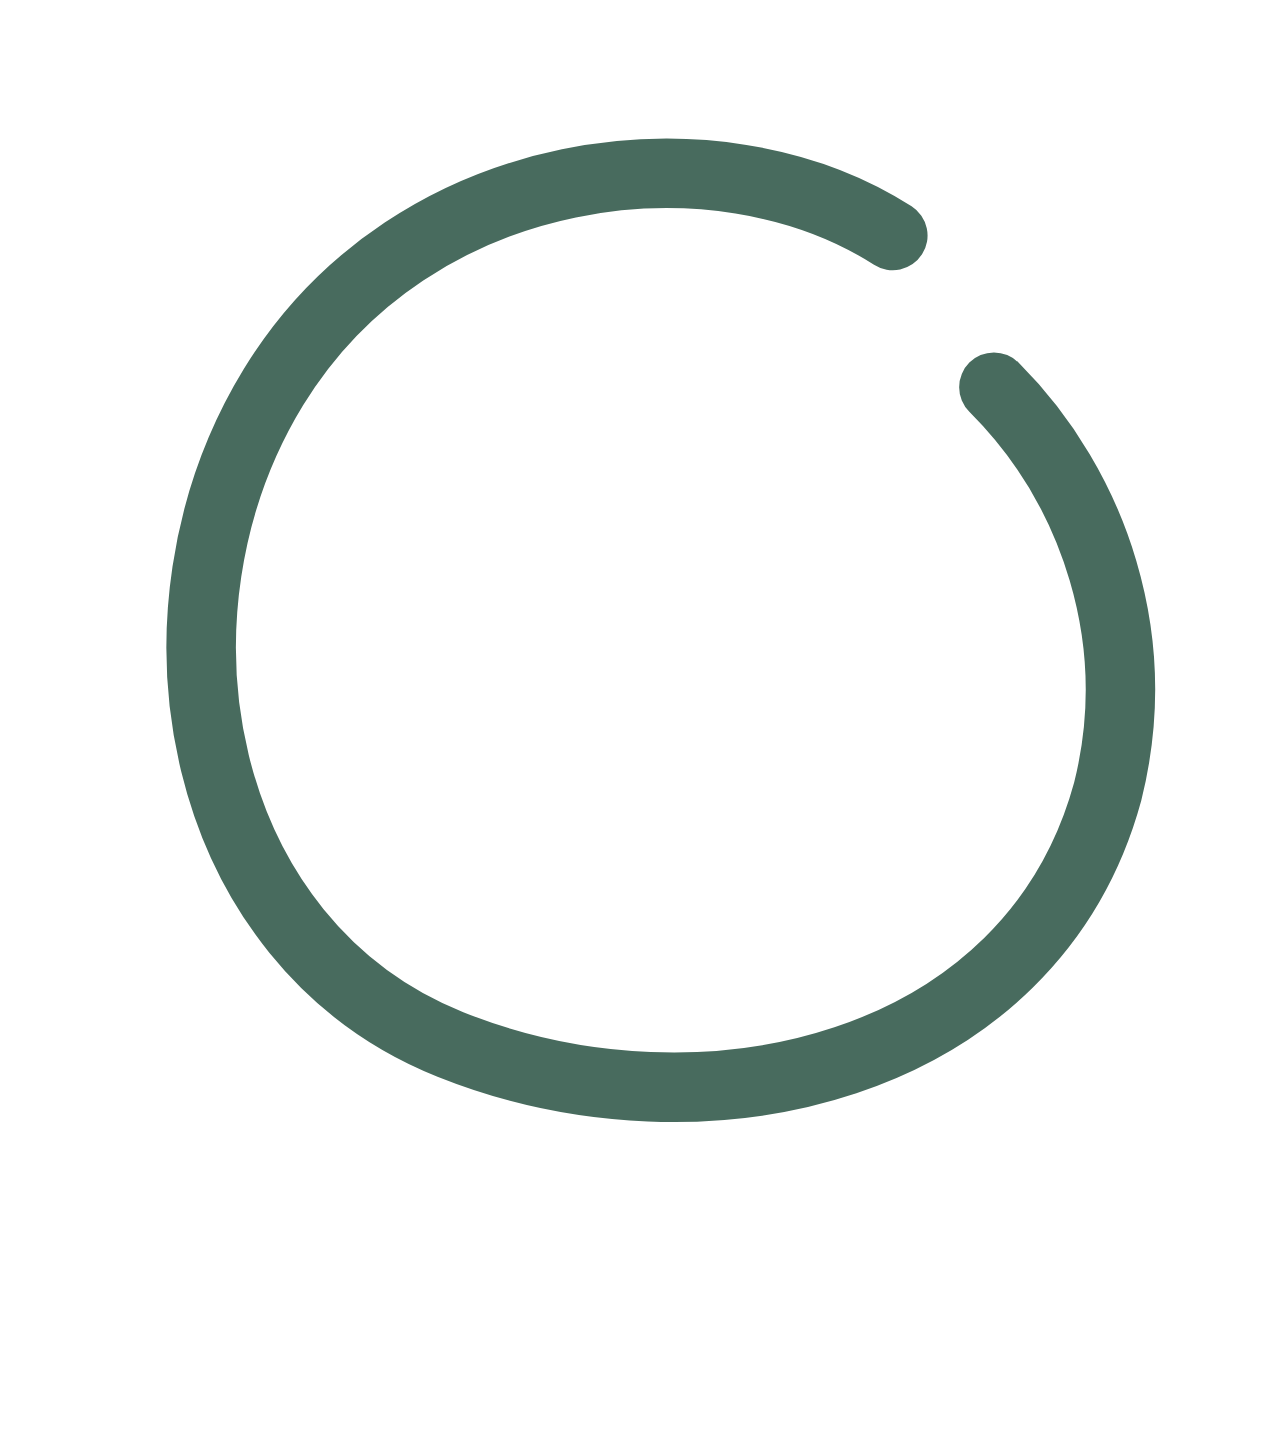
<file: template.html>
<!DOCTYPE html>
<html lang="ru">
<head>
<meta charset="utf-8">
<meta name="viewport" content="width=device-width, initial-scale=1, viewport-fit=cover">
<meta name="theme-color" content="#EEF5EF">
<meta name="color-scheme" content="light">
<meta name="description" content="Summit — офлайн-курс «Экономический анализ»: 15 тем, конспекты, бесконечный тренажёр, аналитика и сертификат.">
<title>Summit · Экономический анализ</title>
<link rel="icon" href="data:image/svg+xml,%3Csvg xmlns='http://www.w3.org/2000/svg' viewBox='0 0 40 40'%3E%3Crect x='1' y='1' width='38' height='38' rx='11' fill='%2330463E'/%3E%3Ccircle cx='27' cy='13' r='3.2' fill='%23D6B86E'/%3E%3Cpath d='M8 28.5l7.5-11 4.2 6 3.3-4.3 9 9.3' fill='none' stroke='%23F7F8F5' stroke-width='2.2' stroke-linecap='round' stroke-linejoin='round'/%3E%3C/svg%3E">
<style>
/*__STYLES__*/
</style>
</head>
<body data-screen="boot">
<!--
  Summit Academy · Interactive course "Cash Flow Analysis"
  A single self-contained offline file: HTML, CSS, JavaScript, SVG art, quiz data.
  No external fonts, images, libraries or network requests.
-->

<!-- Shared SVG gradients (referenced by id across components) -->
<svg width="0" height="0" style="position:absolute" aria-hidden="true" focusable="false">
  <defs>
    <linearGradient id="ringGrad" x1="0" y1="0" x2="1" y2="1"><stop offset="0" stop-color="#9CB7A4"/><stop offset=".6" stop-color="#6F9584"/><stop offset="1" stop-color="#486B5E"/></linearGradient>
    <linearGradient id="scoreGrad" x1="0" y1="0" x2="1" y2="1"><stop offset="0" stop-color="#D6B86E"/><stop offset=".45" stop-color="#9CB7A4"/><stop offset="1" stop-color="#486B5E"/></linearGradient>
    <linearGradient id="gaugeGrad" x1="0" y1="0" x2="1" y2="0"><stop offset="0" stop-color="#C9D8CD"/><stop offset=".5" stop-color="#6F9584"/><stop offset="1" stop-color="#D6B86E"/></linearGradient>
    <linearGradient id="areaGrad" x1="0" y1="0" x2="0" y2="1"><stop offset="0" stop-color="#6F9584" stop-opacity=".22"/><stop offset="1" stop-color="#6F9584" stop-opacity="0"/></linearGradient>
    <linearGradient id="medalGold" x1="0" y1="0" x2="1" y2="1"><stop offset="0" stop-color="#EAD59C"/><stop offset=".5" stop-color="#D6B86E"/><stop offset="1" stop-color="#A98A43"/></linearGradient>
  </defs>
</svg>

<div class="splash" id="splash" role="status" aria-live="polite">
  <div class="loader">
    <svg viewBox="0 0 100 100" aria-hidden="true"><path class="enso-path" pathLength="1" d="M70 18C56 9 32 12 21 30s-6 44 14 52 46 2 52-20c3-12-1-24-9-32" fill="none" stroke="#486B5E" stroke-width="5.5" stroke-linecap="round"/></svg>
    <b id="splash-title"></b><span id="splash-sub"></span>
  </div>
</div>

<div class="scenery" id="scenery" aria-hidden="true"></div>
<canvas id="confetti" aria-hidden="true"></canvas>

<div class="app">
  <header class="topbar" id="topbar"></header>
  <main class="view" id="view" tabindex="-1"></main>
</div>

<div class="toast-root" id="toast-root"></div>
<div class="sr-only" id="sr-live" aria-live="polite" aria-atomic="true"></div>
<div class="print-root" id="print-root" aria-hidden="true"></div>

<noscript><p style="position:relative;z-index:5;max-width:520px;margin:120px auto;padding:24px;font:16px/1.6 system-ui;background:#F7F8F5;border-radius:16px">Для работы курса включите JavaScript. · Please enable JavaScript to use this course.</p></noscript>

<script>
'use strict';
/*__SCRIPTS__*/
</script>
</body>
</html>
</file>
